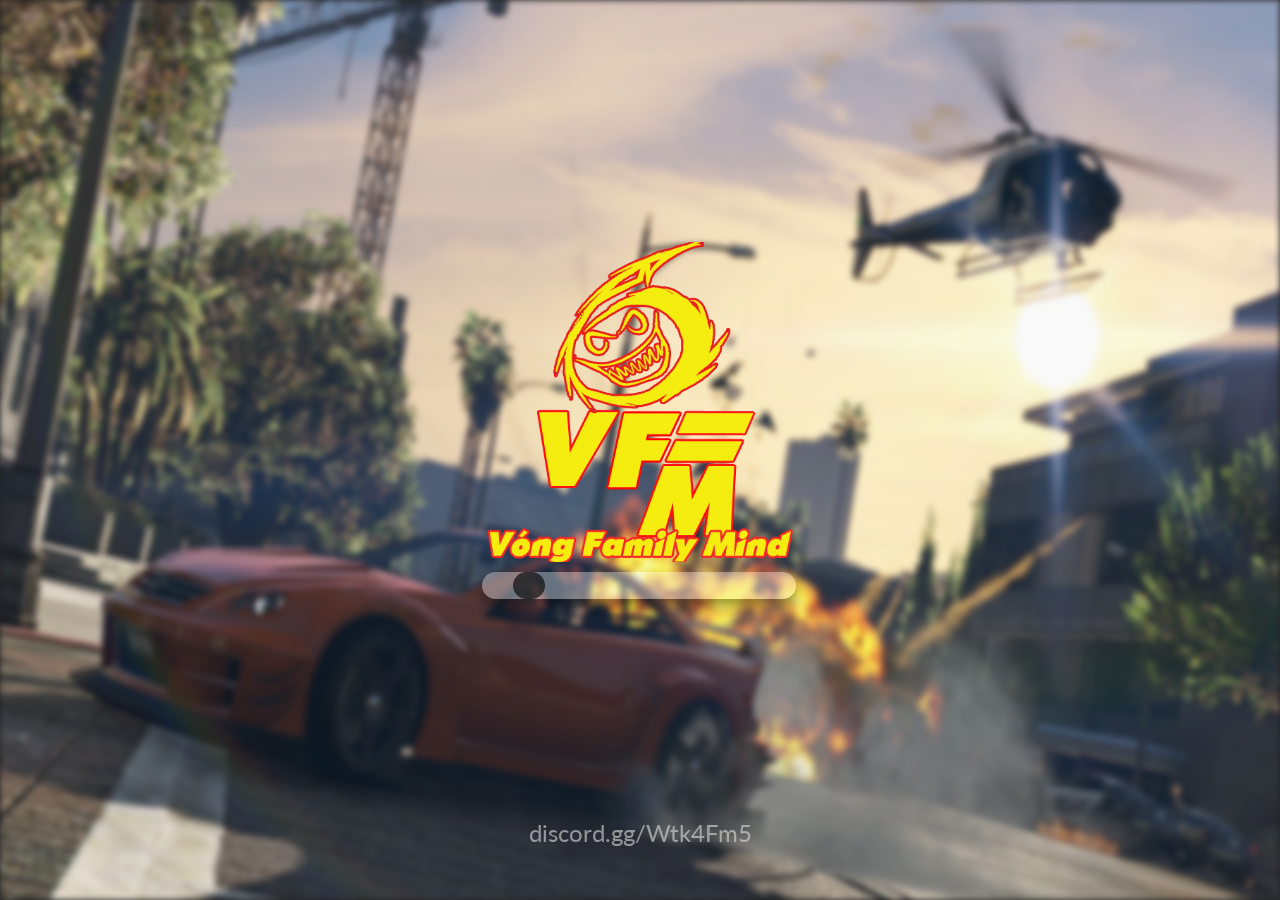
<file: resources/z-loadscreen/index.html>
<!-- /* Need Help? Join my discord @ discord.gg/yWddFpQ */ -->
<html>
 <head>
        <meta name="viewport" content="width=device-width,initial-scale=1">
        <link rel="stylesheet" href="config.css" type="text/css">
        <link rel="stylesheet" href="stylesheet.css" type="text/css">

      <script src="https://ajax.googleapis.com/ajax/libs/jquery/3.3.1/jquery.min.js"></script>
      
 </head>
 <body>
          
        <div class='blur' id="bg">
  <!-- ADD your background images here (same format) and make sure to add it in __resource.lua  -->
           
  
            </div>
         
         <div id="container">
                
    <!-- Uncomment for PLAIN TEXT (also uncomment title in app.js)  <h2 id="title"></h2> -->
                    <!-- Your logo below -->
        <img class="logo" src="imgs/logo.png">
             <br>
                <div class="loadbar">
                        <div class="yeet"></div>
                    </div>
                </div>
         <p id="link"></p>
        
       
  </div>
</center>

    <script src="config.js"></script>
    <script src="app.js"></script>
    <script src="https://www.youtube.com/iframe_api"></script>
	<audio id="Loading" autoplay loop >
         <source src="music/lil_jon.ogg" type="audio/ogg">
    </audio>
	<script>
     var vid = document.getElementById("Loading");
     vid.volume = 0.2
    </script>
 </body>
</html>
</file>
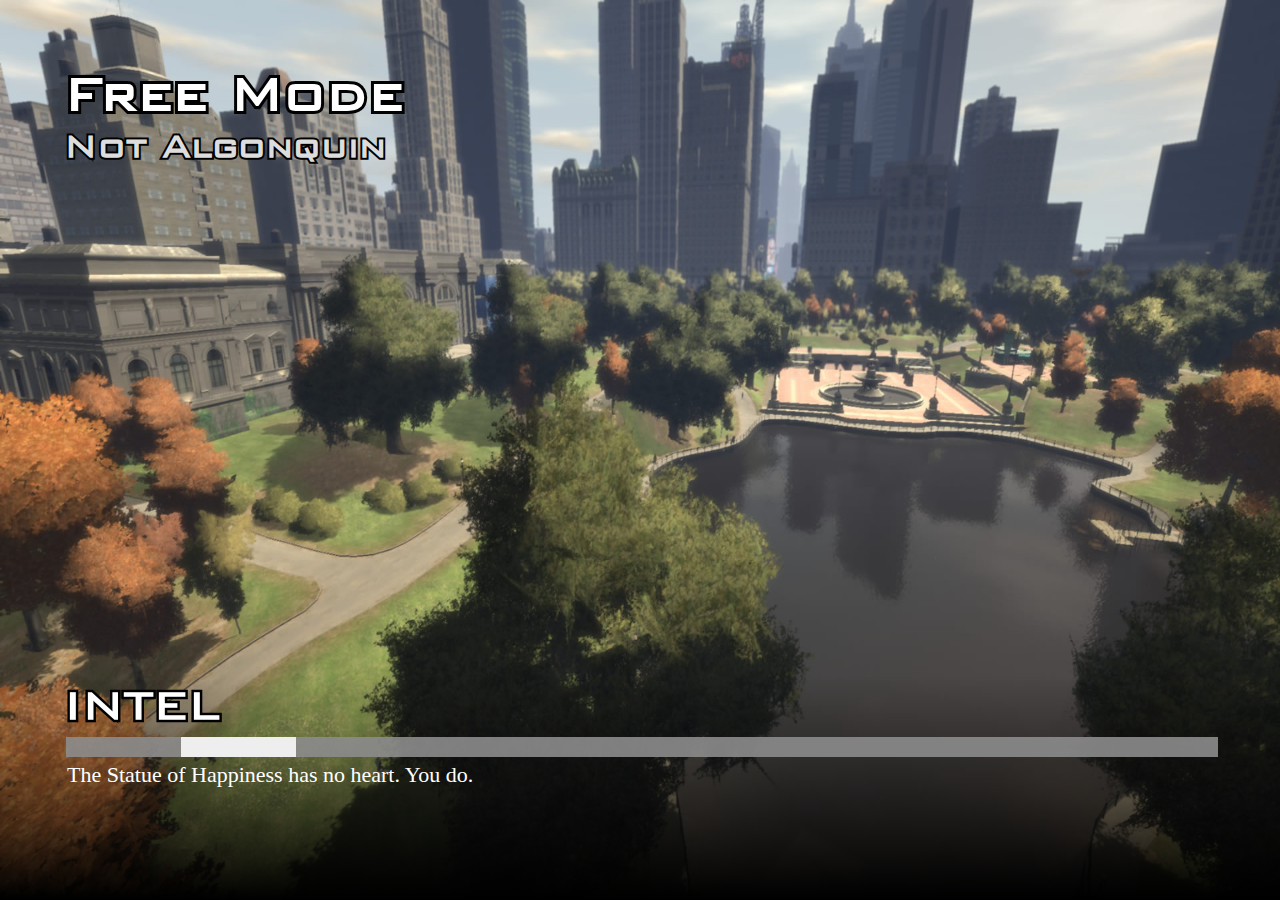
<file: resources/[test]/keks/index.html>
<html>
    <head>
        <link href="keks.css" rel="stylesheet" type="text/css" />
    </head>
    <body>
        <div class="backdrop">
            <div class="top">
                <h1 title="Free Mode">Free Mode</h1>
                <h2 title="Not Algonquin">Not Algonquin</h2>
            </div>

            <div class="letni">
                <h2 title="INTEL">Intel</h2>
                <h3></h3>
                <div class="loadbar"><div class="thingy"></div></div>
                <p>The Statue of Happiness has no heart. You do.</p>
            </div>
            <div class="bottom">
                <div id="gradient">
                </div>
            </div>
        </div>

<script type="text/javascript">
// this will actually restart the loading bar a lot, making multiple loading bars is an exercise to the reader... for now.
// for a set of possible events, see https://github.com/citizenfx/fivem/blob/master/code/components/loading-screens-five/src/LoadingScreens.cpp
var count = 0;
var thisCount = 0;

const emoji = {
    INIT_BEFORE_MAP_LOADED: [ '🍉' ],
    INIT_AFTER_MAP_LOADED: [ '🍋', '🍊' ],
    INIT_SESSION: [ '🍐', '🍅', '🍆' ],
};

const handlers = {
    startInitFunctionOrder(data)
    {
        count = data.count;

        document.querySelector('.letni h3').innerHTML += emoji[data.type][data.order - 1] || '';
    },

    initFunctionInvoking(data)
    {
        document.querySelector('.thingy').style.left = '0%';
        document.querySelector('.thingy').style.width = ((data.idx / count) * 100) + '%';
    },

    startDataFileEntries(data)
    {
        count = data.count;

        document.querySelector('.letni h3').innerHTML += "\u{1f358}";
    },

    performMapLoadFunction(data)
    {
        ++thisCount;

        document.querySelector('.thingy').style.left = '0%';
        document.querySelector('.thingy').style.width = ((thisCount / count) * 100) + '%';
    },

    onLogLine(data)
    {
        document.querySelector('.letni p').innerHTML = data.message + "..!";
    }
};

window.addEventListener('message', function(e)
{
    (handlers[e.data.eventName] || function() {})(e.data);
});
</script>
    </body>
</html>
</file>
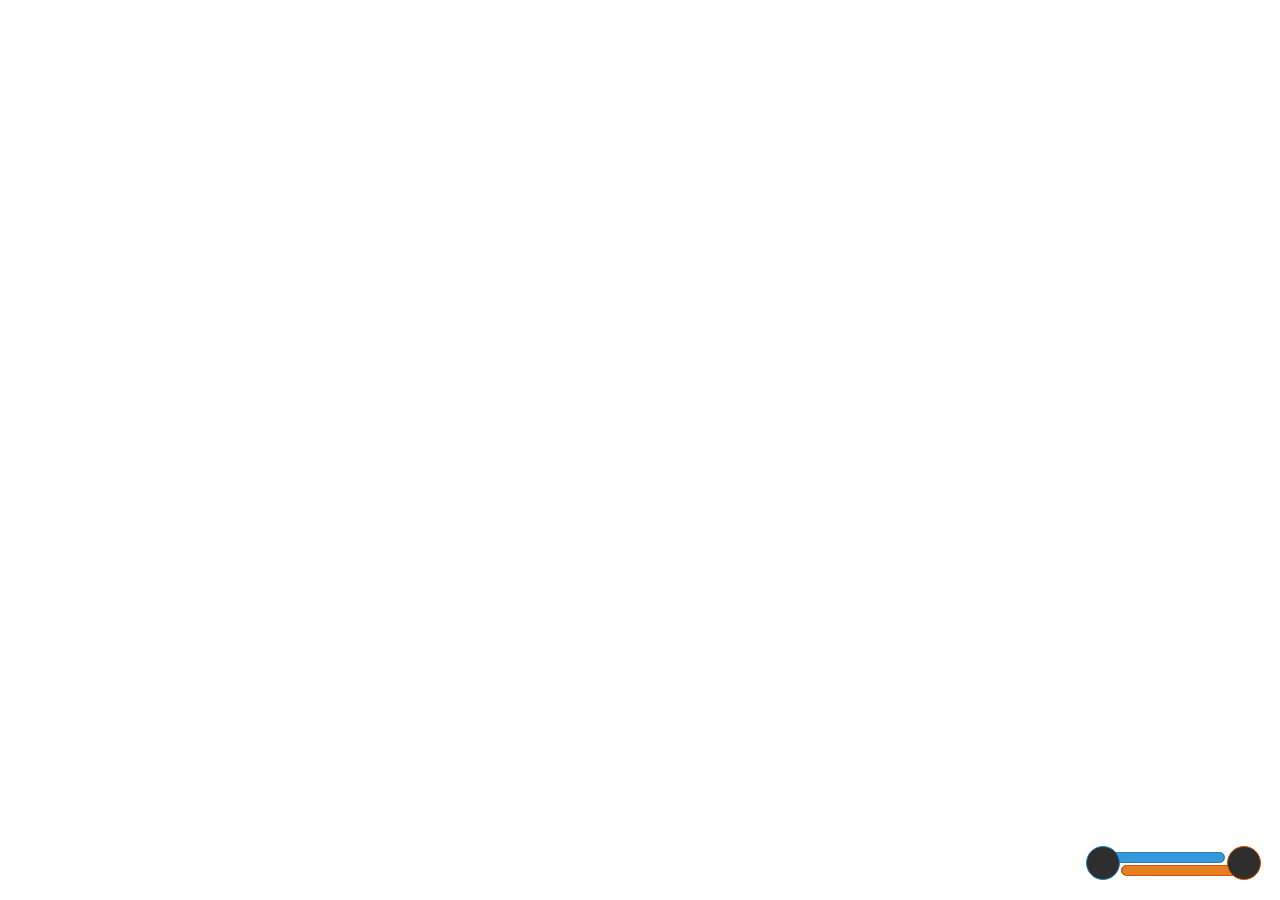
<file: resources/[esx]/[OTHER]/esx_ladderhud/HTML/ui.html>
<!DOCTYPE html>
<html lang="en">
<head>
    <script src="nui://game/ui/jquery.js" type="text/javascript"></script>
    <link href = "ui.css" type = "text/css" rel = "stylesheet">
    <script src = "ui.js" type = "text/javascript"></script>
</head>
<body>
    <div class = "container-fluid">
        <ul style="list-style: none;">
            <li class = "container">
                <div class = "circle" id = "circle-thirst"></div>
                <div class = "progress" id = "progress-thirst">
                    <div class = "field" id = "thirst"></div>
                </div>
            </li>
            <li class = "container">
                <div class = "container">
                    <div class = "circle" id = "circle-hunger"></div>
                    <div class = "progress" id = "progress-hunger">
                        <div class = "field" id = "hunger"></div>
                    </div>
                </div>
            </li>
        </ul>
    </div>
</body>
</html>
</file>
<file: resources/z-loadscreen/config.css>
/* Need Help? Join my discord @ discord.gg/yWddFpQ */
:root {
    --background-contrast: 95%;
    --background-blur: 3px;
    --loadbar-color: #ffffff5b;
    --loadbar-progress-color: #0000009f;
    --loadbar-height: 27px;
    --footer-font-color: #dfdfdf98;
    --footer-font-size: 24px;
    --fadeTo-Color: #222222;
}
</file>
<file: resources/z-loadscreen/stylesheet.css>
/* Need Help? Join my discord @ discord.gg/yWddFpQ */

@import url('https://fonts.googleapis.com/css?family=Roboto+Condensed|Lato');

* {
    font-family: 'Lato', sans-serif;
    text-align: center;
}
body {
    margin: 0px;
    padding: 0px;
    background-color: var(--fadeTo-Color);
}

.blur {
    -webkit-filter: blur(var(--background-blur)) contrast(var(--background-contrast));
    filter: blur(var(--background-blur)) contrast(var(--background-contrast));
}

.logo {
    width: 320px;
    width: 320px;
}

.loadbar {
    border-radius: 25px;
    width: 98%;
    background-color: var(--loadbar-color);
    height: var(--loadbar-height);
    box-shadow: 0px 8px 10px 0px rgba(0, 0, 0, 0.2), 0 6px 12px 0 rgba(0, 0, 0, 0.19);
    margin-left: 2px;
    margin-right: 3px;

    margin-top: 10px;
    margin-bottom: 5px;

    overflow: hidden;

    position: relative;
  
    text-align: center;
    display: block;
}

.yeet {
    width: 10%;
    border-radius: 25px;
    background-color: var(--loadbar-progress-color);
    height: var(--loadbar-height);

    position: absolute;
    left: 10%;
}

#container {
    text-shadow: 2px 2px 5px #424242;
    position: absolute;
    color: rgb(241, 235, 235);
    top: 47%;
    left: 50%;
    transform: translate(-50%,-50%);
    font-size: 75px;
    text-align: center;
}

#bg { 
  -webkit-background-size: cover;
  background-size: cover;
   }

#link {
    color: var(--footer-font-color);
    position: fixed;
    left: 0;
    bottom: 0;
    font-size: var(--footer-font-size);
    width: 100%;
    text-align: center;
    padding-bottom: 29px;
}

#bottom_nav {
    width: 90%;
    vertical-align: text-bottom;
    position: fixed;
    bottom:0px;
    text-align: center;
    z-index:9999;
}
</file>
<file: resources/[test]/keks/keks.css>
body
{
    margin: 0px;
    padding: 0px;
}

.backdrop
{
    position: relative;
    top: 0px;
    left: 0px;
    width: 100%;
    height: 100%;

    background-image: url(loadscreen.jpg);
    background-size: 100% 100%;
}

.bottom
{
    position: absolute;
    bottom: 0px;
    width: 100%;
    height: 100%;
}

#gradient
{
    position: absolute;
    bottom: 0px;
    width: 100%;

    height: 25%;

    background: linear-gradient(to bottom, rgba(0, 0, 0, 0) 0%, rgba(0, 0, 0, 1) 100%);
}

@font-face {
    font-family: 'BankGothic';
    src: url('bankgothic.ttf') format('truetype');
    font-weight: normal;
    font-style: normal;
}

h1, h2 {
  position: relative;
  background: transparent;
  z-index: 0;
}
/* add a single stroke */
h1:before, h2:before {
  content: attr(title);
  position: absolute;
  -webkit-text-stroke: 0.1em #000;
  left: 0;
  z-index: -1;
}


.letni
{
    position: absolute;
    left: 5%;
    right: 5%;
    bottom: 10%;

    z-index: 5;

    color: #fff;

    font-family: "Segoe UI";
}

.letni p
{
    font-size: 22px;

    margin-left: 3px;

    margin-top: 0px;
}

.letni h2, .letni h3
{
    font-family: BankGothic;

    text-transform: uppercase;

    font-size: 50px;

    margin: 0px;

    display: inline-block;
}

.top
{
    color: #fff;

    position: absolute;
    top: 7%;
    left: 5%;
    right: 5%;
}

.top h1
{
    font-family: BankGothic;
    font-size: 60px;

    margin: 0px;
}

.top h2
{
    font-family: BankGothic;
    font-size: 40px;

    margin: 0px;

    color: #ddd;
}

.loadbar
{
    width: 100%;
    background-color: rgba(140, 140, 140, .9);
    height: 20px;

    margin-left: 2px;
    margin-right: 3px;

    margin-top: 5px;
    margin-bottom: 5px;

    overflow: hidden;

    position: relative;

    display: block;
}

.thingy
{
    width: 10%;
    background-color: #eee;
    height: 20px;

    position: absolute;
    left: 10%;
}
</file>
<file: resources/[esx]/[OTHER]/esx_ladderhud/HTML/ui.css>
/*
    esx_ladderhud
    Copyright C 2018  MarmotaGit
    This program is free software: you can redistribute it and/or modify
    it under the terms of the GNU Affero General Public License as published
    by the Free Software Foundation, either version 3 of the License, or
    at your option any later version.
    This program is distributed in the hope that it will be useful,
    but WITHOUT ANY WARRANTY; without even the implied warranty of
    MERCHANTABILITY or FITNESS FOR A PARTICULAR PURPOSE.  See the
    GNU Affero General Public License for more details.
    You should have received a copy of the GNU Affero General Public License
    along with this program.  If not, see <http://www.gnu.org/licenses/>.
*/

.container-fluid {
    position: absolute;
    padding: 0;
    margin: 0;
    display: inline-block;
    right: 1.5vw;
    bottom: 0;
    transition: right 1.0s;
}

.container {
    display: inline-block;
}
.circle {
    height: 2.5vw;
    width: 2.5vw;
    background-color: #2e2e2f;
    border-radius: 50%;
    background-repeat: no-repeat;
    background-size: 2vw 2vw;
    background-position: center;
}
#circle-hunger {
    background-image: url("https://image.flaticon.com/icons/svg/1046/1046784.svg");
    border: 0.1vw #D35400 solid;
    float: right;
}
#circle-thirst {
    background-image: url("https://image.flaticon.com/icons/svg/883/883327.svg");
    border: 0.1vw #2980B9 solid;
    margin-right: 8vw;
    float: right;
}
.progress {
    position: absolute;
    z-index: -1;
    height: 0.7vw;
    width: 9vw;
    border-radius: 0.5vw;
    background-color: #2e2e2f;
}
#progress-hunger {
    margin-top: 1.5vw;
    margin-right: 1.4vw;
    border-radius: 0.5vw;
    border: 0.1vw #D35400 solid;
    right: 0.4vw;
}

#progress-thirst {
    margin-left:1.7vw;
    margin-top: 0.5vw;
    border: 0.1vw #2980B9 solid;

}
.field {
    margin: 0;
    padding: 0;
    height: 100% !important;
    width: 100%;
    border-radius: 0.5vw;
    transition: width 1.0s;
}
#hunger {
    float: right;
    vertical-align: center;
    background-color: #E67E22;
}
#thirst {
    float: left;
    background-color: #3498DB ;
}
</file>
